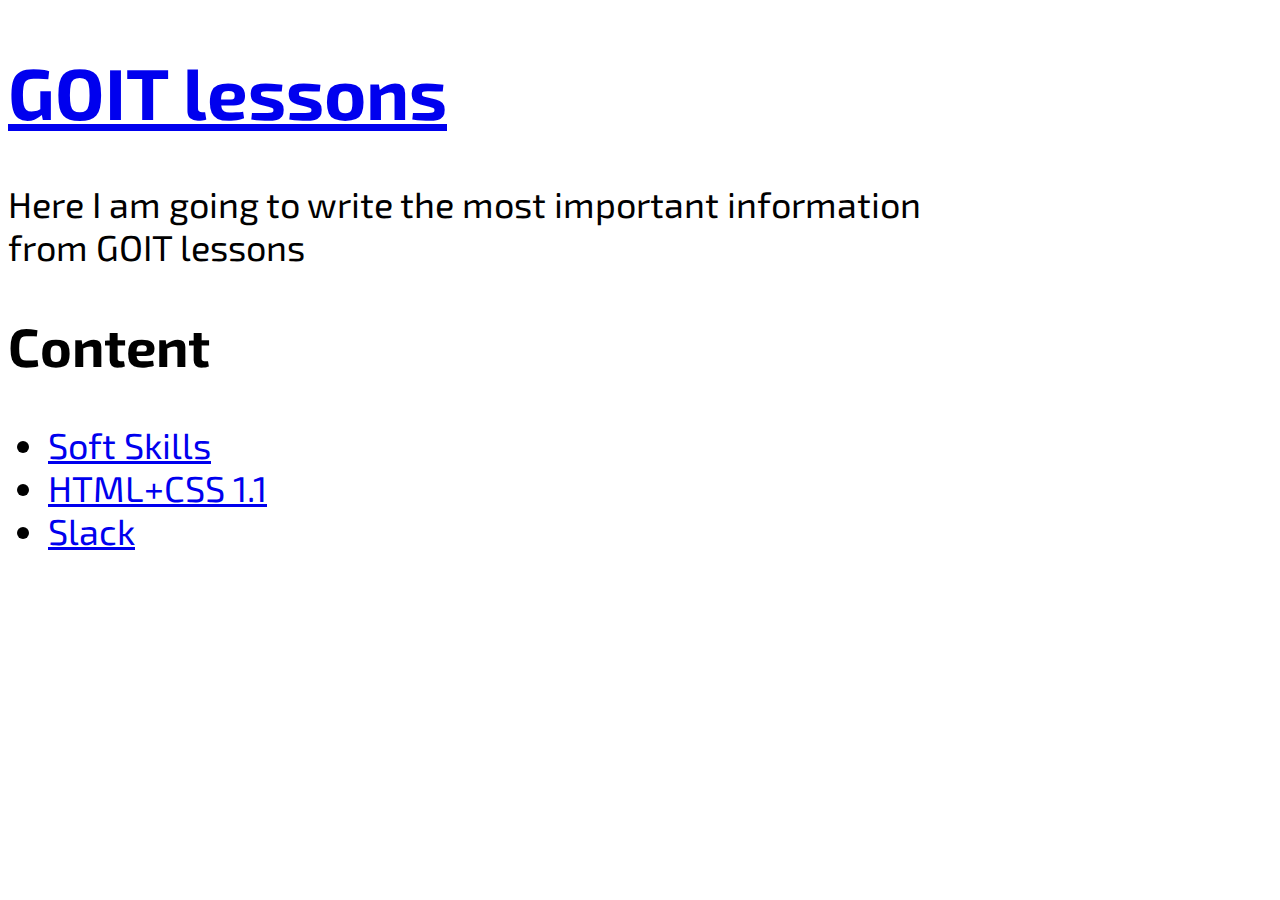
<file: index.html>
<!DOCTYPE html>
<html lang="en">
<head>
    <meta charset="UTF-8">
    <meta http-equiv="X-UA-Compatible" content="IE=edge">
    <meta name="viewport" content="width=device-width, initial-scale=1.0">
    <link rel="stylesheet" href="./css/styles.css" />
    <link rel="preconnect" href="https://fonts.googleapis.com">
    <link rel="preconnect" href="https://fonts.gstatic.com" crossorigin>
    <link href="https://fonts.googleapis.com/css2?family=Cairo&family=Exo+2&family=Ubuntu&family=Varela&display=swap" rel="stylesheet">
    <title>GOIT lessons</title>
</head>
<body>
    <header>
        <h1><a href="./index.html"> GOIT lessons</a></h1>
    <p>Here I am going to write the most important information <br> from GOIT lessons</p>
    </header>
    <h2>Content</h2>
    <ul>
        <li><a href="./SoftSkills.html">Soft Skills</a></li>
        <li><a href="./HTML+CSS 1.1.html">HTML+CSS 1.1</a></li>
        <li><a target="_blank" rel="nofollow" href="https://app.slack.com/client/T04KEFUUWPR/D055JPKMQLB/rimeto_profile/U054BCDBL4X">Slack</a></li>
    </ul>
    
    
</body>
</html>
</file>
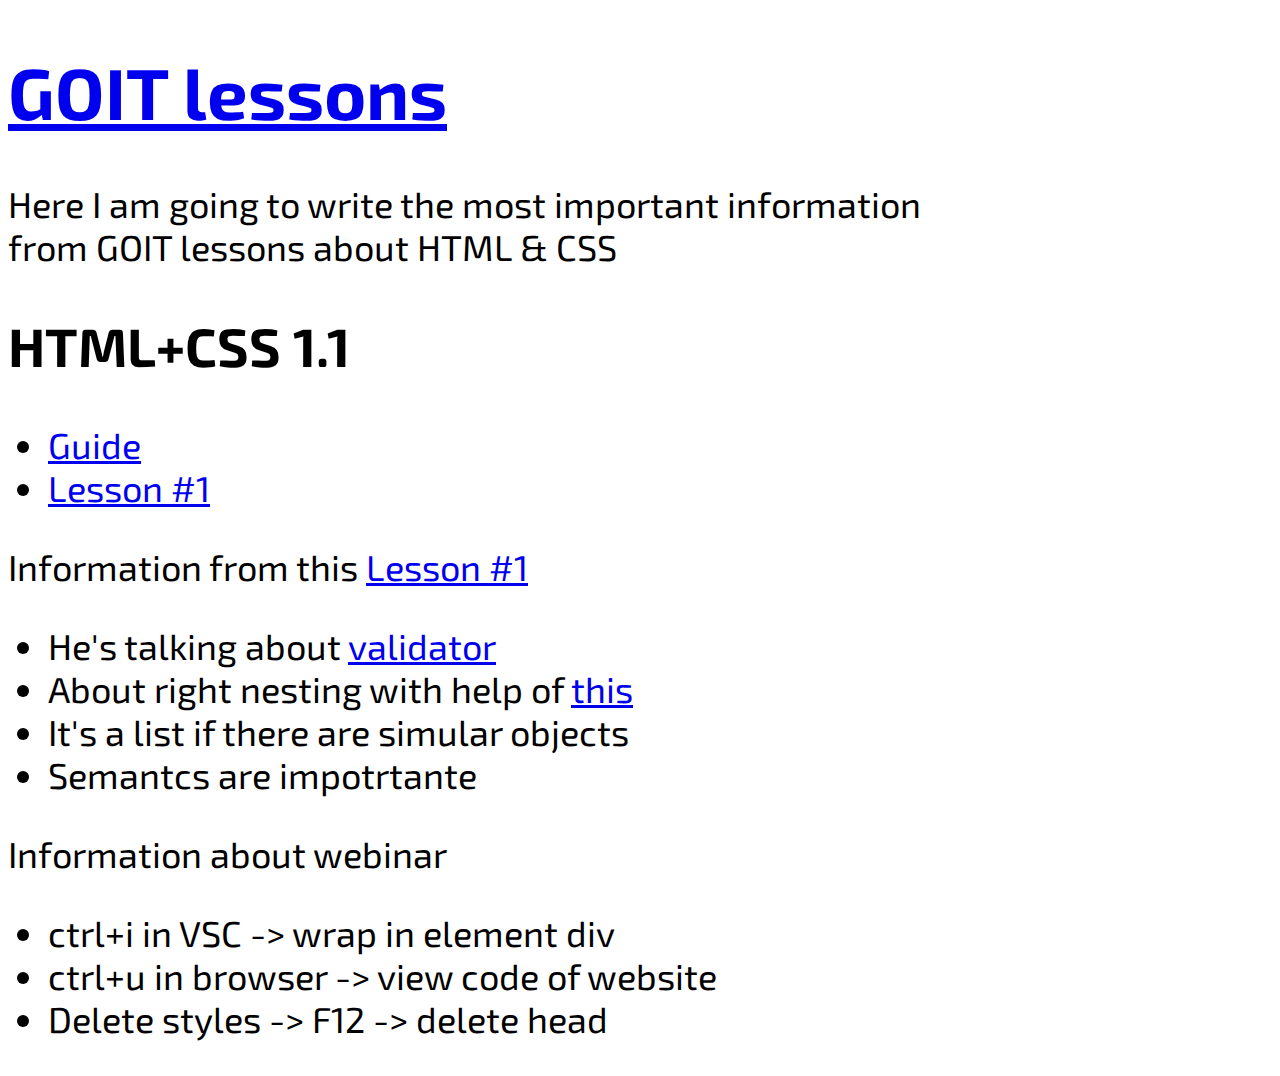
<file: HTML+CSS 1.1.html>
<!DOCTYPE html>
<html lang="en">
<head>
    <meta charset="UTF-8">
    <meta http-equiv="X-UA-Compatible" content="IE=edge">
    <meta name="viewport" content="width=device-width, initial-scale=1.0">
    <link rel="stylesheet" href="./css/styles.css" />
    <link rel="preconnect" href="https://fonts.googleapis.com">
    <link rel="preconnect" href="https://fonts.gstatic.com" crossorigin>
    <link href="https://fonts.googleapis.com/css2?family=Cairo&family=Exo+2&family=Ubuntu&family=Varela&display=swap" rel="stylesheet">
    <title>HTML+CSS 1.1</title>
</head>
<body>
    <header>
        <h1><a href="./index.html"> GOIT lessons</a></h1>
<p>Here I am going to write the most important information <br> from GOIT lessons about HTML & CSS</p>
</header>
    <h2>HTML+CSS 1.1</h2>
    <ul>
        <li>
            <a target="_blank" href="https://www.edu.goit.global/ru/learn/10961022/8851858/8851875/textbook">Guide</a>
        </li>
        <li>
            <a target="_blank" href="https://www.youtube.com/watch?v=igLOkXNoPvE">Lesson #1</a>
        </li>
    </ul>
    <p>Information from this <a target="_blank" href="https://www.youtube.com/watch?v=igLOkXNoPvE">Lesson #1</a></p>
    <ul>
        <li>He's talking about <a target="_blank" href="https://validator.w3.org/">validator</a></li>
        <li>About right nesting with help of <a target="_blank" href="https://html.spec.whatwg.org/multipage/#toc-semantics">this</a></li>
        <li>It's a list if there are simular objects</li>
        <li>Semantcs are impotrtante</li>
    </ul>
    <p>Information about webinar</p>
    <ul>
        <li>ctrl+i in VSC -> wrap in element div</li>
        <li>ctrl+u in browser -> view code of website</li>
        <li>Delete styles -> F12 -> delete head</li>
    </ul>
    
</body>
</html>
</file>
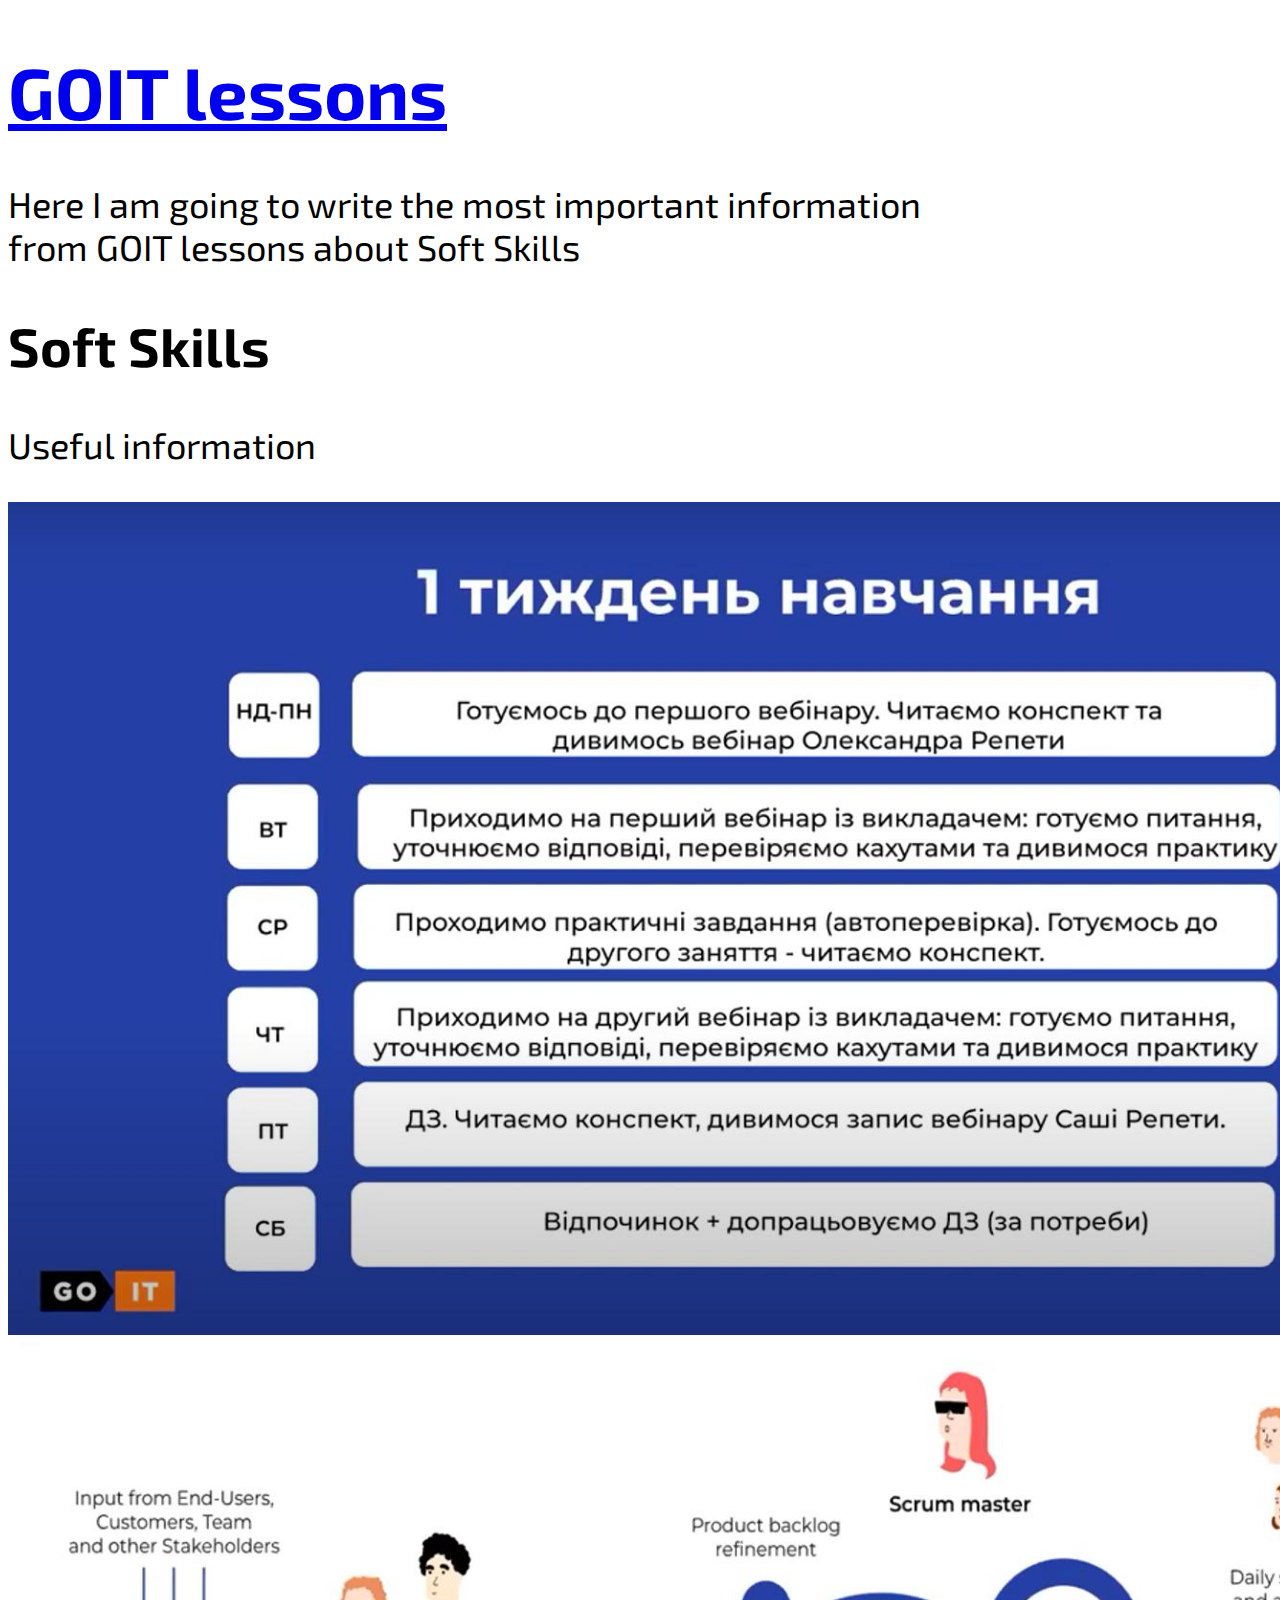
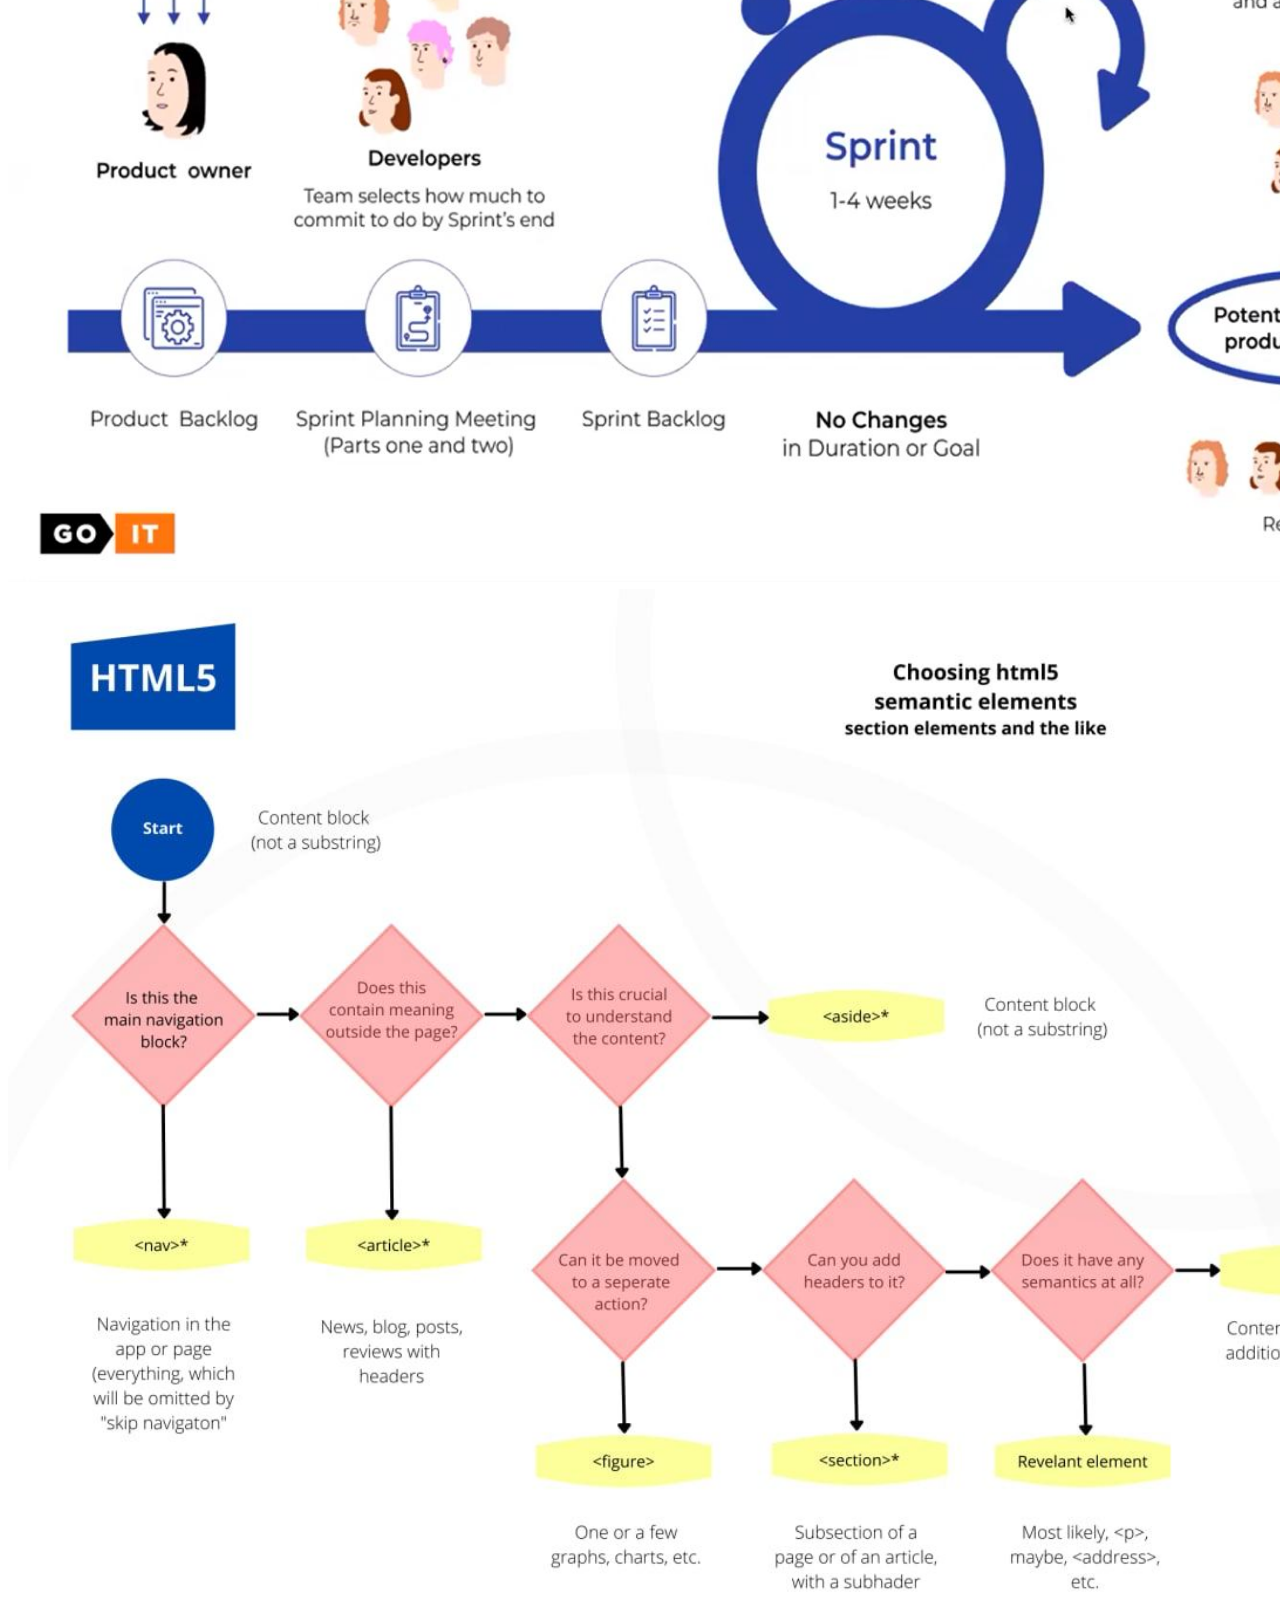
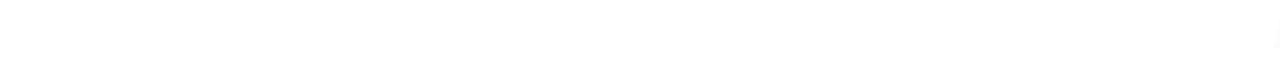
<file: SoftSkills.html>
<!DOCTYPE html>
<html lang="en">
<head>
    <meta charset="UTF-8">
    <meta http-equiv="X-UA-Compatible" content="IE=edge">
    <meta name="viewport" content="width=device-width, initial-scale=1.0">
    <link rel="stylesheet" href="./css/styles.css" />
    <link rel="preconnect" href="https://fonts.googleapis.com">
    <link rel="preconnect" href="https://fonts.gstatic.com" crossorigin>
    <link href="https://fonts.googleapis.com/css2?family=Cairo&family=Exo+2&family=Ubuntu&family=Varela&display=swap" rel="stylesheet">
    <title>Soft Skills</title>
</head>
<body>
    <header>
        <h1><a href="./index.html"> GOIT lessons</a></h1>
<p>Here I am going to write the most important information <br> from GOIT lessons about Soft Skills</p>
</header>
    <h2>Soft Skills</h2>
    <!-- <h3>Lesson #1</h3> -->
    <p>Useful information</p>
    <img src="./img/clipboard_image_5d2ebafb072611ed.jpg" alt="" width="1500">
    <img src="./img/clipboard_image_e2a7c7c34a9ca7a5.jpg" alt="" width="1500">
    <img src="./img/clipboard_image_f5119a38b2eb1845.png" alt="" width="1500">
    


    
</body>
</html>
</file>
<file: css/styles.css>
body {
    font-family: "Exo 2";
    font-size: 36px;
}

a:hover {
    color: rgb(43, 226, 131);
}
</file>
